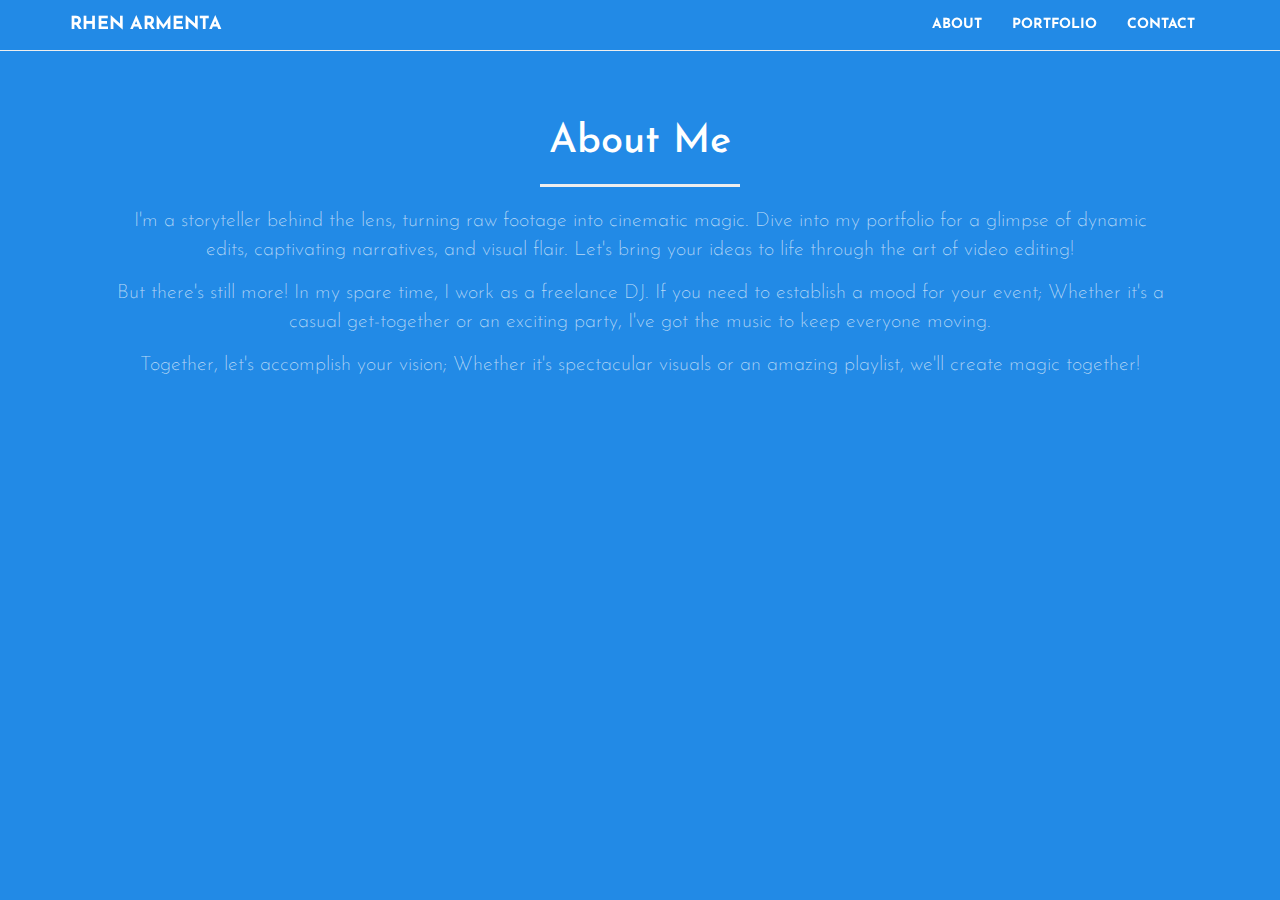
<file: about.html>
<!DOCTYPE html>
<html lang="en">
<head>
  <meta charset="UTF-8">
  <title>Rhen Armnt</title>
  <meta charset="utf-8">
  <meta http-equiv="X-UA-Compatible" content="IE=edge">
  <meta name="viewport" content="width=device-width, initial-scale=1">
  <link href="https://fonts.googleapis.com/css?family=Josefin+Sans" rel="stylesheet">
  <link href="https://maxcdn.bootstrapcdn.com/font-awesome/4.7.0/css/font-awesome.min.css" rel="stylesheet" integrity="sha384-wvfXpqpZZVQGK6TAh5PVlGOfQNHSoD2xbE+QkPxCAFlNEevoEH3Sl0sibVcOQVnN" crossorigin="anonymous">
  <link rel='stylesheet' href='https://cdnjs.cloudflare.com/ajax/libs/twitter-bootstrap/3.3.7/css/bootstrap.min.css'>
  <link rel="stylesheet" href="./style.css">
</head>
<body style="background-color: #228ae6;">
  <!-- Navbar -->
 
<div class="navbar navbar-inverse navbar-fixed-top opaque-navbar">
  <div class="container">
    <div class="navbar-header">
      <button type="button" class="navbar-toggle collapsed" data-toggle="collapse" data-target="#myNav">
        <span class="sr-only">Toggle navigation</span> Menu <i class="fa fa-bars"></i>
      </button>
      <a class="navbar-brand page-scroll" href="#">Rhen Armenta</a>
    </div>
    <div class="collapse navbar-collapse" id="myNav">
      <ul class="nav navbar-nav pull-right">
        <li><a href="about.html" class="page-scroll">About</a></li>
        <li><a href="portfolio.html" class="page-scroll">Portfolio</a></li>
        <li><a href="contact.html" class="page-scroll">Contact</a></li>
      </ul>
    </div>
  </div>
</div>
  
 
  <script src="https://cdnjs.cloudflare.com/ajax/libs/jquery/3.6.0/jquery.min.js"></script>

  <script src="https://cdnjs.cloudflare.com/ajax/libs/twitter-bootstrap/3.3.7/js/bootstrap.min.js"></script>



  <!-- About -->
  <div class="abt" id="about">
    <div class="jumbotron">
      <div class="container">
        <h3>About Me</h3>
        <hr>
        <p>I'm a storyteller behind the lens, turning raw footage into cinematic magic. Dive into my portfolio for a glimpse of dynamic edits, captivating narratives, and visual flair. Let's bring your ideas to life through the art of video editing!</p>
        <p>But there's still more! In my spare time, I work as a freelance DJ. If you need to establish a mood for your event; Whether it's a casual get-together or an exciting party, I've got the music to keep everyone moving.</p>
        <p>Together, let's accomplish your vision; Whether it's spectacular visuals or an amazing playlist, we'll create magic together!</p>
      </div>
    </div>
  </div>
  <!-- End of About -->


  <script src="https://code.jquery.com/jquery-3.6.0.min.js" integrity="sha384-oP6xt9xuIhcb5cGxnPy6Z9X2Hz6mp9iEn2wls9qKbzmERytJ0GQ1h70dfS+Wxbl4" crossorigin="anonymous"></script>
  <script src="https://maxcdn.bootstrapcdn.com/bootstrap/3.3.7/js/bootstrap.min.js" integrity="sha384-KyZXEAg3QhqLMpG8r+Knujsl5+36p80k6+K1bi3w4LZl+n+8lHf3EoF2A9EuvL/Mq" crossorigin="anonymous"></script>
</body>
</html>
</file>
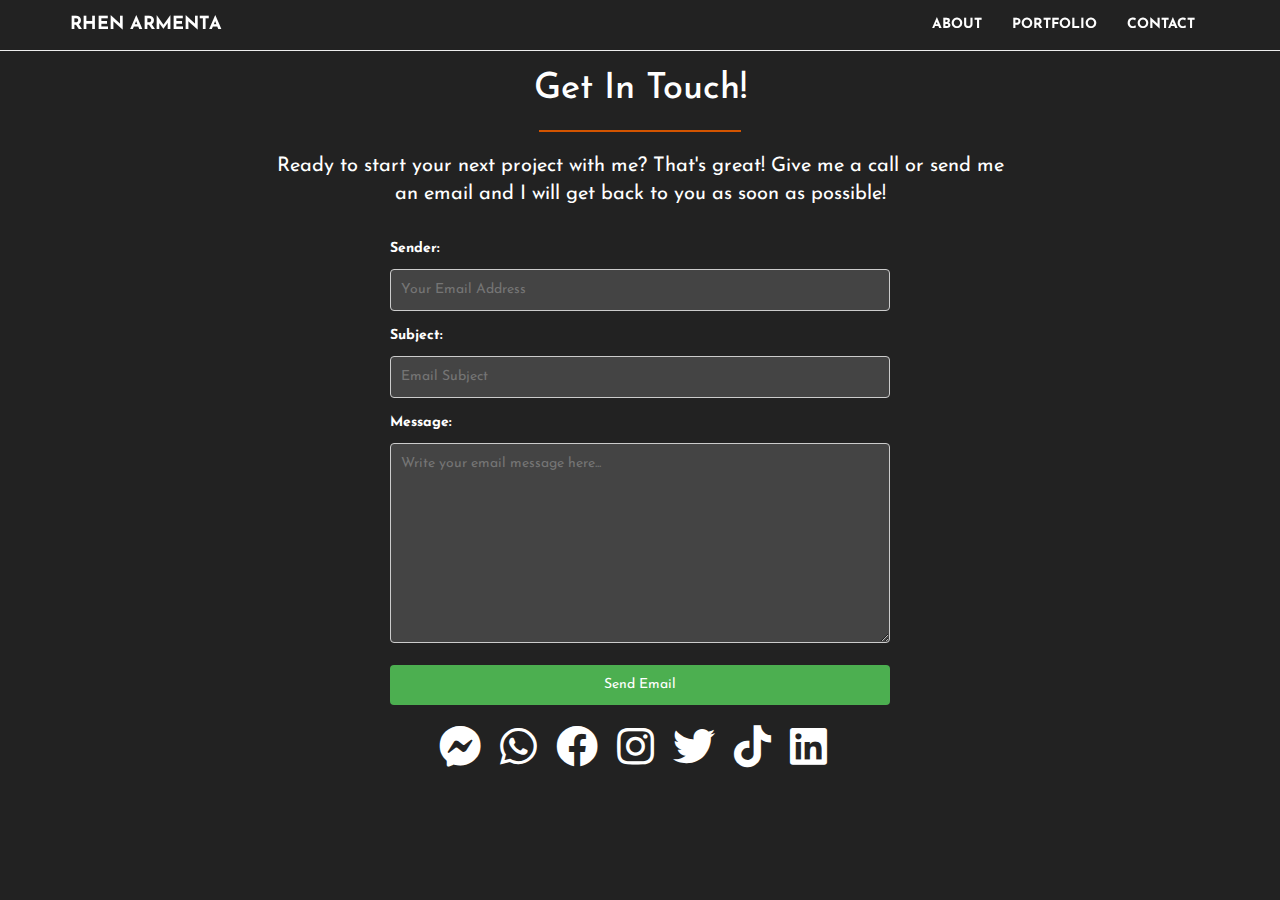
<file: contact.html>
<!DOCTYPE html>
<html lang="en" >
<head>
  <meta charset="UTF-8">
  <title>Rhen Armnt</title>
  
    <meta charset="utf-8">
    <meta http-equiv="X-UA-Compatible" content="IE=edge">
    <meta name="viewport" content="width=device-width, initial-scale=1">
<link href="https://fonts.googleapis.com/css?family=Josefin+Sans" rel="stylesheet">
<link href="https://maxcdn.bootstrapcdn.com/font-awesome/4.7.0/css/font-awesome.min.css" rel="stylesheet" integrity="sha384-wvfXpqpZZVQGK6TAh5PVlGOfQNHSoD2xbE+QkPxCAFlNEevoEH3Sl0sibVcOQVnN" crossorigin="anonymous"><link rel='stylesheet' href='https://cdnjs.cloudflare.com/ajax/libs/twitter-bootstrap/3.3.7/css/bootstrap.min.css'><link rel="stylesheet" href="./style.css">

</head>
<body>

<div class="navbar navbar-inverse navbar-fixed-top opaque-navbar">
  <div class="container">
    <div class="navbar-header">
      <button type="button" class="navbar-toggle collapsed" data-toggle="collapse" data-target="#myNav">
<span class="sr-only">Toggle navigation</span> Menu <i class="fa fa-bars"></i>
                </button>
      <a class="navbar-brand page-scroll" href="#">Rhen Armenta</a> 
   </div>
    <div class="collapse navbar-collapse" id="myNav">
      <ul class=" nav navbar-nav pull-right">
        <li><a href="#about" class="page-scroll">About</a></li>
        <li><a href="#portfolio" class="page-scroll">Portfolio</a></li>
        <li><a href="#contact" class="page-scroll">Contact</a></li>
      </ul>
    </div>
  </div>
</div>
  
  <!--Contact-->
  

<html lang="en">
<head>
<meta charset="UTF-8">
<meta name="viewport" content="width=device-width, initial-scale=1.0">
<title>Email Sender</title>
<link rel="stylesheet" href="https://cdnjs.cloudflare.com/ajax/libs/font-awesome/5.15.4/css/all.min.css"> 
<style>
  /
  body {
    margin: 0; 
    padding: 0; 
    font-family: Arial, sans-serif; 
  }
  .dark-bg {
    background-color: #222; 
    color: white; 
  }
  .wrapper {
    position: relative;
    min-height: 100vh; 
    padding-top: 50px;
    padding-bottom: 50px; 
  }
  .contact {
    position: relative;
    width: 100%;
    padding: 20px;
    text-align: center; /
    background-color: #222; 
    color: white;
    margin-top: 20px; 
  }
  .form-container {
    max-width: 500px;
    margin: 0 auto; 
    text-align: left;
    margin-bottom: 20px; 
  }
  input[type="text"], textarea {
    width: 100%;
    padding: 10px;
    margin-top: 5px;
    margin-bottom: 15px;
    border: 1px solid #ccc;
    border-radius: 4px;
    box-sizing: border-box;
    background-color: #444; 
    color: white; 
    font-family: inherit; 
  }
  input[type="submit"] {
    width: 100%;
    background-color: #4CAF50;
    color: white;
    padding: 10px 20px;
    border: none;
    border-radius: 4px;
    cursor: pointer;
  }
  input[type="submit"]:hover {
    background-color: #45a049;
  }
  .social-icons {
    margin-top: 20px;
  }
  .social-icons a {
    color: white;
    margin-right: 15px; 
    margin-bottom: 10px; 
  }
</style>
</head>
<body>

<div class="dark-bg">
  <div class="wrapper">
    <div class="container">
      <div class="row">
        <div class="col-lg-8 col-lg-offset-2 text-center">
          <h1>Get In Touch!</h1>
          <hr class="primary">
          <p class="my-font">Ready to start your next project with me? That's great! Give me a call or send me an email and I will get back to you as soon as possible!</p>
        </div>
      </div>
      <div class="row">
        <div class="col-lg-8 col-lg-offset-2">
          <h2></h2>
          <div class="form-container">
            <form action="https://formspree.io/f/xpwazkwy" method="post">
               <label for="sender">Sender:</label>
          <input type="text" id="sender" name="sender" placeholder="Your Email Address">


              <label for="subject">Subject:</label>
              <input type="text" id="subject" name="subject" placeholder="Email Subject">

              <label for="message">Message:</label>
              <textarea id="message" name="message" placeholder="Write your email message here..." style="height:200px"></textarea>

              <input type="submit" value="Send Email">
            </form>
          </div>
          <div class="social-icons">
           
            <a href="https://www.messenger.com/" target="_blank"><i class="fab fa-facebook-messenger fa-3x"></i></a>
            <a href="https://api.whatsapp.com/send/?phone=639616116684&text&type=phone_number&app_absent=0" target="_blank">
              <i class="fab fa-whatsapp fa-3x"></i>
            </a>
            <a href="https://www.facebook.com/rhn.visuals" target="_blank"><i class="fab fa-facebook fa-3x"></i></a>
            <a href="https://www.instagram.com/rhn.visuals/" target="_blank"><i class="fab fa-instagram fa-3x"></i></a>
            <a href="https://twitter.com/" target="_blank"><i class="fab fa-twitter fa-3x"></i></a>
            <a href="https://www.tiktok.com/" target="_blank"><i class="fab fa-tiktok fa-3x"></i></a>
            <a href="https://www.linkedin.com/" target="_blank"><i class="fab fa-linkedin fa-3x"></i></a>
          </div>
        </div>
      </div>
    </div>
  </div>
</div>

</body>
</html>
</file>
<file: style.css>
body,html{
  font-family: 'Josefin Sans', sans-serif;
}

section{
  background: none;
}

.banner{
  width:100%;
  background:url('assets/banner1.jpg') no-repeat;
  background-size:cover;
  background-position:center;
  min-height:700px;
}

.banner h3{
  text-align:center;
  margin-top: 200px;
  color:#fff;
  font-size:80px;
  font-weight:700;
  font-family: 'Josefin Sans', sans-serif;
}

.banner p{
  text-align:center;
  color:#fff;
  font-size:1.3em;
  opacity:1;
  font-family: 'Josefin Sans', sans-serif;
}

.opaque-navbar .container .navbar-header >a{
  color:#fff;
  text-transform:uppercase;
  font-weight:bold;
}

.opaque-navbar .container .navbar-collapse >ul >li >a{
  color:#fff;
  text-transform:uppercase;
  font-weight:700;
}

.opaque-navbar{
  background-color:rgba(0,0,0,0);
  border-bottom:1px solid #eee;
  transition : background-color 0.5s ease 0s;
}

.opaque-navbar.opaque {
    background-color:black;
    border:0px;    
    transition: background-color .5s ease 0s;
}

ul.dropdown-menu {
    background-color: black;
}

.abt{
  text-align:center;
}

.abt .jumbotron {
  background-color: #228ae6;
  padding: 100px;
}

.abt h3{
  color:white;
  font-size:40px;
}

hr{
  width:200px;
  border-width:3px;
}

.abt p{
  color: rgba(255, 255, 255, 0.7);
  font-size:20px;
}

.btn{
  border:none;
  border-radius:300px;
  font-weight:bold;
  text-transform:uppercase;
}

.btn-default{
  padding-bottom: 15px;
  padding-top:15px;
  padding-left:30px;
  padding-right:30px;
}

.no-padding{
  padding:0;
  margin-top:-30px;
}

.col-6{
  padding: 0 0;
}

.no-padding h1{
  padding-top:55px;
  text-transform:uppercase;
}

.no-padding hr{
  border: 2px solid #d0d0d0;
}

.bg-dark{
  background-color:#222222;
  color:white;
}

.primary{
  border:1px solid #d35400;
}

.my-font{
  font-size:20px;
}

.bg-dark{
  padding-top:55px;
  padding-bottom:30px;
}

.padded{
  padding-top:200px;
}

.padded .col-lg-4 a{
  color:#d35400;
  font-weight:bold;
}

.list-icon{
  list-style-type:none;
  text-decoration:none;
}

.list-icon li{
  display:inline;
  padding-right:20px;
}

.list-icon .fa{
  font-size:40px;
}

@media (max-width: 992px) {
  body {
    background:white;
  }
  .opaque-navbar {
    background-color: black;
    height: 60px;
    transition: background-color .5s ease 0s;
  }
}

.container {
  text-align: center;
  margin-top: 0; 
}

.circle-frame {
  width: 200px; 
  height: 200px; 
  border-radius: 10%; 
  overflow: hidden; 
  margin: 0 auto; 
}

.circle-frame img {
  width: 10%; 
  height: auto; 
}

.banner {
  margin-bottom: 10px; 
}

.banner h3 {
  margin-top: 0; 
}

.banner p {
  margin-bottom: 10px; 
}

body {
  margin: 0;
  padding: 0;
  background-position: center bottom;
  background-size: cover;
  background-attachment: fixed; 
}

.banner {
  padding-top: 50px;
}


html, body {
  height: 100%;
}

.banner .container {
  height: 100%;
  display: flex;
  flex-direction: column;
  justify-content: center;
}

.circle-frame {
  margin: auto;
}

.typing {
  margin-top: 20px;
}

.banner p {
  margin-top: 10px;
}
</file>
